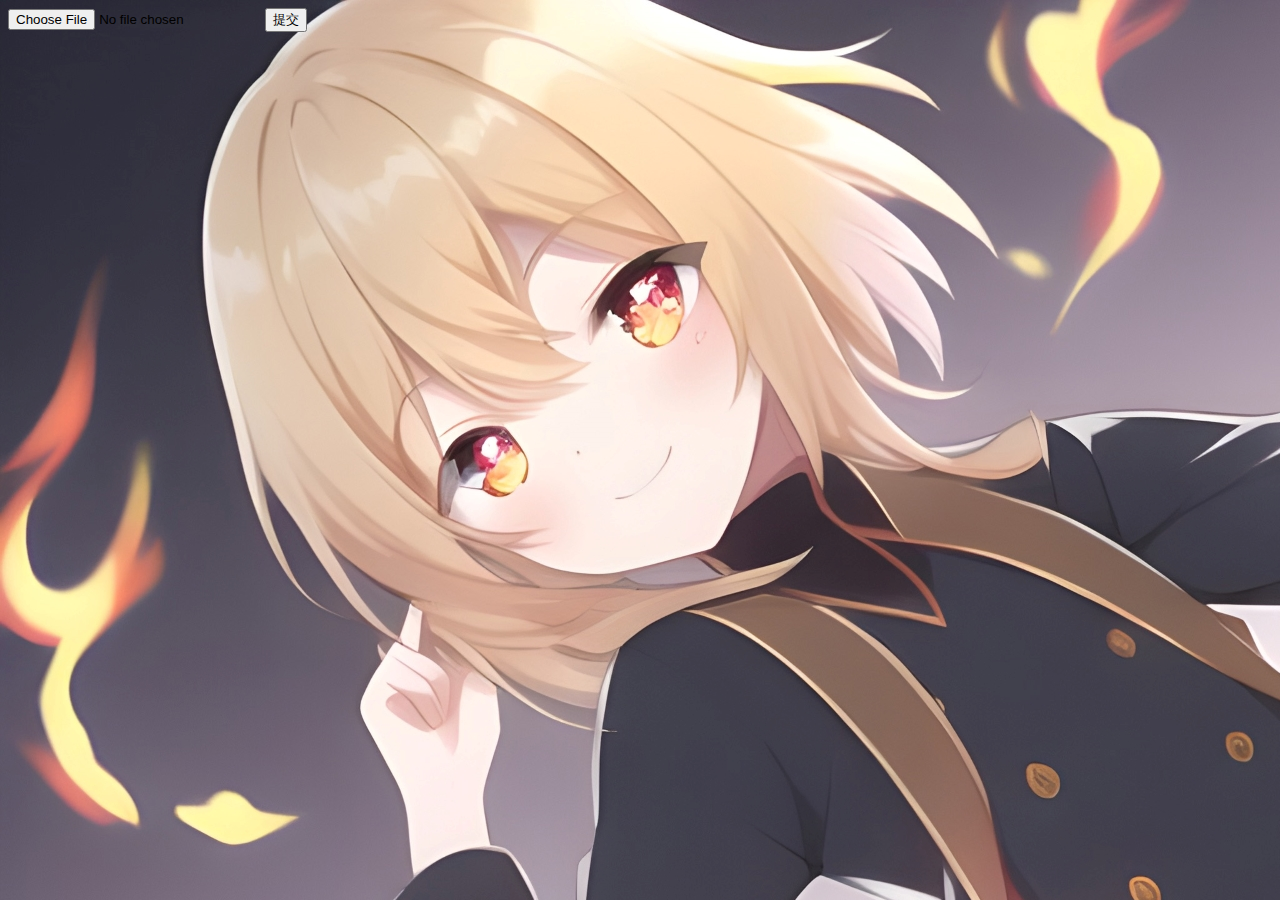
<file: Test2.html>
<!DOCTYPE html>
<html lang="en">
<head>
    <meta charset="UTF-8">
    <meta name="viewport" content="width=device-width, initial-scale=1.0">
    <meta name="author" content="取名字是个问题">
    <title>Test2</title>
    <link rel="stylesheet" type = "text/css" href="style.css">
    <link rel="icon" type="image/x-icon" href="tp-head.ico">
</head>
<body>
    <form autocomplete="on" method="post" enctype="multipart/form-data">
        <input type="hidden" name="MAX_FILE_SIZE" VALUE="1024">
        <label><input type="file" name="file" accept="image/*"></label>
        <input type="submit" value="提交">
    </form>
</body>
</html>
</file>
<file: style.css>
body {
    background-image: url("tp1.jpg")
}

h1.a {
    text-align: center;
    color: blue
}

table {
    border: 2px solid red;
    border-collapse: collapse
}

caption{
    background: white;
    border: 2px solid blue;
    padding: 10px
}

th{
    background: grey;
    border: 2px solid blue;
    padding: 10px
}

td {
    background: grey;
    border: 2px solid blue;
    padding: 20px
}

tbody th{
    background: lightgrey;
    border: 2px solid blue;
    padding: 10px
}

tfoot td{
    background: none;
    border: 2px solid blue;
    padding: 2px
}
</file>
